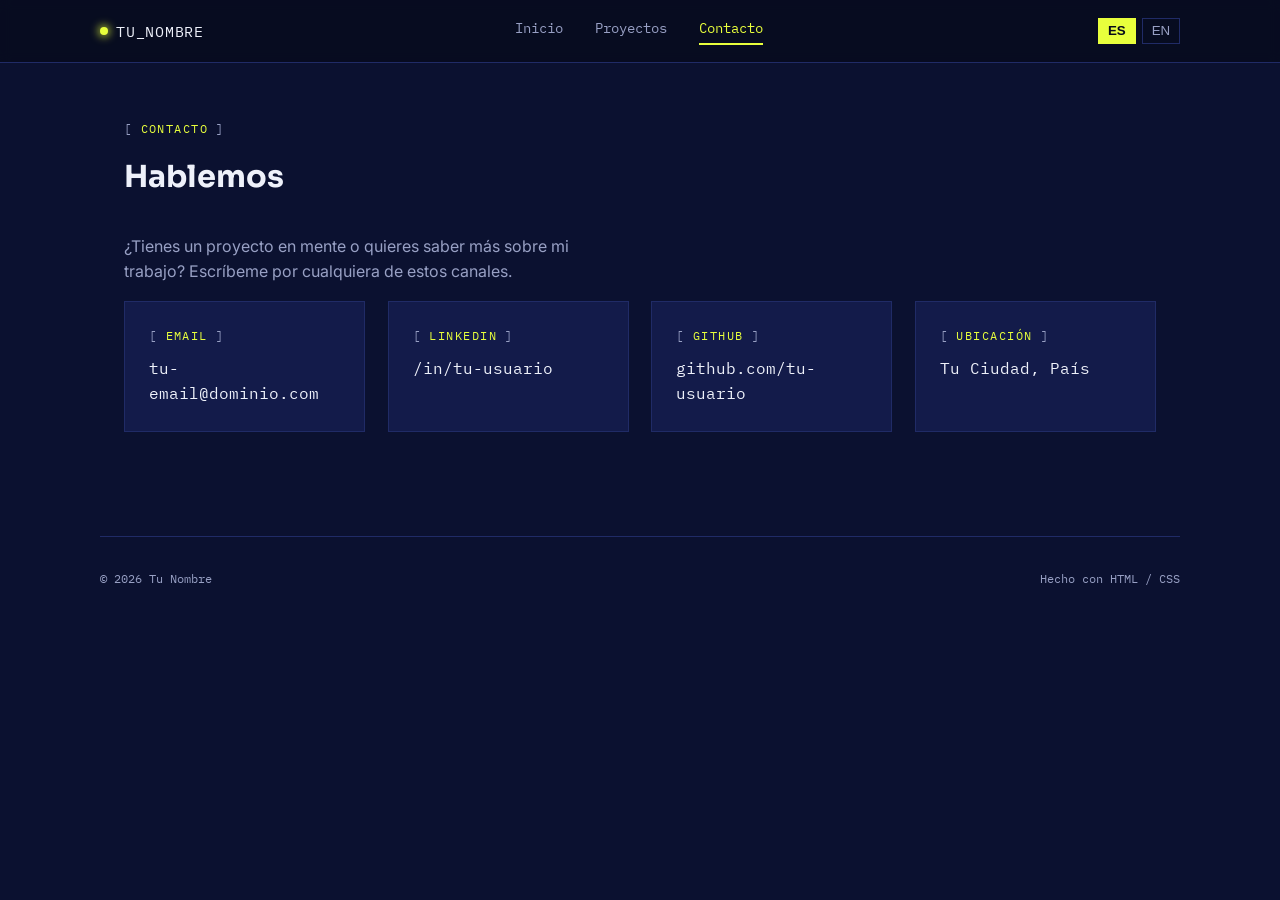
<file: contacto.html>
<!DOCTYPE html>
<html lang="es">
<head>
<meta charset="UTF-8">
<meta name="viewport" content="width=device-width, initial-scale=1.0">
<title>Contacto — Tu Nombre</title>
<link rel="preconnect" href="https://fonts.googleapis.com">
<link href="https://fonts.googleapis.com/css2?family=Sora:wght@600;700;800&family=Inter:wght@400;500&family=IBM+Plex+Mono:wght@400;500&display=swap" rel="stylesheet">
<link rel="stylesheet" href="style.css">
</head>
<body>

<header class="site">
  <div class="wrap nav">
    <div class="logo"><span class="dot"></span> TU_NOMBRE</div>
    <nav class="navlinks" id="navlinks">
      <a href="index.html" data-i18n data-es="Inicio" data-en="Home">Inicio</a>
      <a href="proyectos.html" data-i18n data-es="Proyectos" data-en="Projects">Proyectos</a>
      <a href="contacto.html" class="active" data-i18n data-es="Contacto" data-en="Contact">Contacto</a>
    </nav>
    <div class="lang-switch">
      <button class="lang-btn" data-lang="es">ES</button>
      <button class="lang-btn" data-lang="en">EN</button>
    </div>
    <button class="navtoggle" id="navtoggle" aria-label="Abrir menú">☰</button>
  </div>
</header>

<main class="wrap">
  <section>
    <p class="eyebrow" data-i18n data-es="CONTACTO" data-en="CONTACT">CONTACTO</p>
    <h2 data-i18n data-es="Hablemos" data-en="Let's talk">Hablemos</h2>
    <p style="color:var(--text-secondary); max-width:50ch; margin-bottom:1rem;" data-i18n
       data-es="¿Tienes un proyecto en mente o quieres saber más sobre mi trabajo? Escríbeme por cualquiera de estos canales."
       data-en="Have a project in mind, or want to know more about my work? Reach out through any of these channels.">
      ¿Tienes un proyecto en mente o quieres saber más sobre mi trabajo?
      Escríbeme por cualquiera de estos canales.
    </p>

    <div class="contact-block">
      <div class="contact-card">
        <p class="eyebrow">EMAIL</p>
        <a href="mailto:tu-email@dominio.com">tu-email@dominio.com</a>
      </div>
      <div class="contact-card">
        <p class="eyebrow">LINKEDIN</p>
        <a href="https://linkedin.com/in/tu-usuario" target="_blank" rel="noopener">/in/tu-usuario</a>
      </div>
      <div class="contact-card">
        <p class="eyebrow">GITHUB</p>
        <a href="https://github.com/tu-usuario" target="_blank" rel="noopener">github.com/tu-usuario</a>
      </div>
      <div class="contact-card">
        <p class="eyebrow" data-i18n data-es="UBICACIÓN" data-en="LOCATION">UBICACIÓN</p>
        <p class="value">Tu Ciudad, País</p>
      </div>
    </div>
  </section>
</main>

<footer class="site wrap">
  <span>© 2026 Tu Nombre</span>
  <span data-i18n data-es="Hecho con HTML / CSS" data-en="Made with HTML / CSS">Hecho con HTML / CSS</span>
</footer>

<script src="script.js"></script>
</body>
</html>
</file>
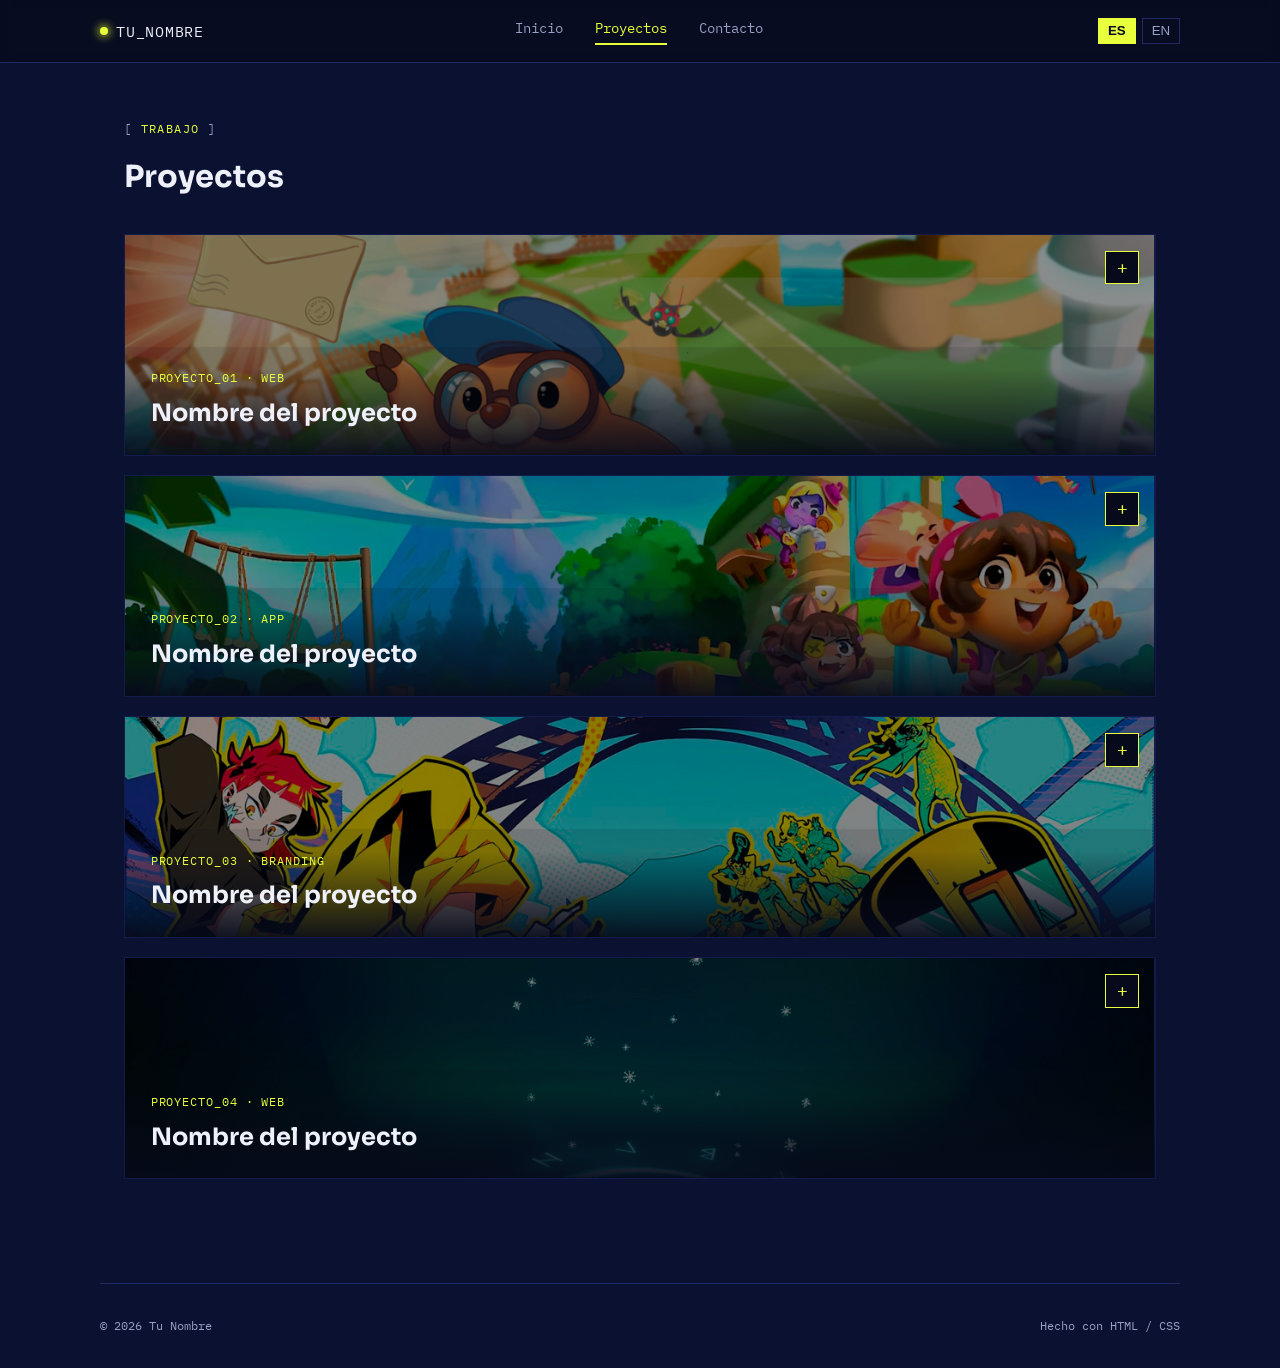
<file: proyectos.html>
<!DOCTYPE html>
<html lang="es">
<head>
<meta charset="UTF-8">
<meta name="viewport" content="width=device-width, initial-scale=1.0">
<title>Proyectos — Tu Nombre</title>
<link rel="preconnect" href="https://fonts.googleapis.com">
<link href="https://fonts.googleapis.com/css2?family=Sora:wght@600;700;800&family=Inter:wght@400;500&family=IBM+Plex+Mono:wght@400;500&display=swap" rel="stylesheet">
<link rel="stylesheet" href="style.css">
</head>
<body>

<header class="site">
  <div class="wrap nav">
    <div class="logo"><span class="dot"></span> TU_NOMBRE</div>
    <nav class="navlinks" id="navlinks">
      <a href="index.html" data-i18n data-es="Inicio" data-en="Home">Inicio</a>
      <a href="proyectos.html" class="active" data-i18n data-es="Proyectos" data-en="Projects">Proyectos</a>
      <a href="contacto.html" data-i18n data-es="Contacto" data-en="Contact">Contacto</a>
    </nav>
    <div class="lang-switch">
      <button class="lang-btn" data-lang="es">ES</button>
      <button class="lang-btn" data-lang="en">EN</button>
    </div>
    <button class="navtoggle" id="navtoggle" aria-label="Abrir menú">☰</button>
  </div>
</header>

<main class="wrap">
  <section>
    <p class="eyebrow" data-i18n data-es="TRABAJO" data-en="WORK">TRABAJO</p>
    <h2 data-i18n data-es="Proyectos" data-en="Projects">Proyectos</h2>

    <div class="projects-list">

      <details class="project-card" name="proyectos-accordion">
        <summary class="project-summary">
          <img src="assets/proyecto1.jpg" alt="" class="project-image" onerror="this.style.display='none'">
          <div class="project-overlay">
            <p class="tag">PROYECTO_01 · WEB</p>
            <h3>Nombre del proyecto</h3>
          </div>
          <span class="expand-icon">+</span>
        </summary>
        <div class="project-body">
          <p data-i18n data-es="Breve descripción: qué problema resolvía, tu rol y el resultado." data-en="Short description: what problem it solved, your role, and the outcome.">Breve descripción: qué problema resolvía, tu rol y el resultado.</p>
          <div class="stack"><span>Figma</span><span>HTML</span><span>CSS</span></div>
          <a href="#" class="view" data-i18n data-es="VER PROYECTO ▸" data-en="VIEW PROJECT ▸">VER PROYECTO ▸</a>
        </div>
      </details>

      <details class="project-card" name="proyectos-accordion">
        <summary class="project-summary">
          <img src="assets/proyecto2.jpg" alt="" class="project-image" onerror="this.style.display='none'">
          <div class="project-overlay">
            <p class="tag">PROYECTO_02 · APP</p>
            <h3>Nombre del proyecto</h3>
          </div>
          <span class="expand-icon">+</span>
        </summary>
        <div class="project-body">
          <p data-i18n data-es="Breve descripción: qué problema resolvía, tu rol y el resultado." data-en="Short description: what problem it solved, your role, and the outcome.">Breve descripción: qué problema resolvía, tu rol y el resultado.</p>
          <div class="stack"><span>JavaScript</span><span>React</span></div>
          <a href="#" class="view" data-i18n data-es="VER PROYECTO ▸" data-en="VIEW PROJECT ▸">VER PROYECTO ▸</a>
        </div>
      </details>

      <details class="project-card" name="proyectos-accordion">
        <summary class="project-summary">
          <img src="assets/proyecto3.jpg" alt="" class="project-image" onerror="this.style.display='none'">
          <div class="project-overlay">
            <p class="tag">PROYECTO_03 · BRANDING</p>
            <h3>Nombre del proyecto</h3>
          </div>
          <span class="expand-icon">+</span>
        </summary>
        <div class="project-body">
          <p data-i18n data-es="Breve descripción: qué problema resolvía, tu rol y el resultado." data-en="Short description: what problem it solved, your role, and the outcome.">Breve descripción: qué problema resolvía, tu rol y el resultado.</p>
          <div class="stack"><span>Illustrator</span><span>Photoshop</span></div>
          <a href="#" class="view" data-i18n data-es="VER PROYECTO ▸" data-en="VIEW PROJECT ▸">VER PROYECTO ▸</a>
        </div>
      </details>

      <details class="project-card" name="proyectos-accordion">
        <summary class="project-summary">
          <img src="assets/proyecto4.jpg" alt="" class="project-image" onerror="this.style.display='none'">
          <div class="project-overlay">
            <p class="tag">PROYECTO_04 · WEB</p>
            <h3>Nombre del proyecto</h3>
          </div>
          <span class="expand-icon">+</span>
        </summary>
        <div class="project-body">
          <p data-i18n data-es="Breve descripción: qué problema resolvía, tu rol y el resultado." data-en="Short description: what problem it solved, your role, and the outcome.">Breve descripción: qué problema resolvía, tu rol y el resultado.</p>
          <div class="stack"><span>Python</span><span>Flask</span></div>
          <a href="#" class="view" data-i18n data-es="VER PROYECTO ▸" data-en="VIEW PROJECT ▸">VER PROYECTO ▸</a>
        </div>
      </details>

    </div>
  </section>
</main>

<footer class="site wrap">
  <span>© 2026 Tu Nombre</span>
  <span data-i18n data-es="Hecho con HTML / CSS" data-en="Made with HTML / CSS">Hecho con HTML / CSS</span>
</footer>

<script src="script.js"></script>
</body>
</html>
</file>
<file: style.css>
/* ==========================================================
   PORTFOLIO — paleta "señal nocturna" (navy + amarillo neón)
   ========================================================== */

:root {
  --navy-950: #060a1a;
  --navy-900: #0b1130;
  --navy-800: #131b4a;
  --navy-700: #202b66;
  --neon: #e8ff3c;
  --neon-dim: #c7da2e;
  --text-primary: #eef1fa;
  --text-secondary: #98a0c4;

  --font-display: "Sora", sans-serif;
  --font-body: "Inter", sans-serif;
  --font-mono: "IBM Plex Mono", monospace;
}

* { box-sizing: border-box; margin: 0; padding: 0; }

html { scroll-behavior: smooth; }

body {
  background: var(--navy-900);
  color: var(--text-primary);
  font-family: var(--font-body);
  line-height: 1.6;
  min-height: 100vh;
}

img { max-width: 100%; display: block; }
a { color: inherit; text-decoration: none; }

.wrap {
  max-width: 1080px;
  margin: 0 auto;
  padding: 0 1.5rem;
}

/* -------------------- eyebrow tipo "consola" -------------------- */
.eyebrow {
  font-family: var(--font-mono);
  font-size: 0.78rem;
  letter-spacing: 0.12em;
  color: var(--neon);
  display: flex;
  align-items: center;
  gap: 0.5rem;
  margin-bottom: 0.9rem;
}
.eyebrow::before { content: "["; color: var(--text-secondary); }
.eyebrow::after { content: "]"; color: var(--text-secondary); }

/* -------------------- header / nav -------------------- */
header.site {
  border-bottom: 1px solid var(--navy-700);
  background: rgba(6, 10, 26, 0.7);
  backdrop-filter: blur(6px);
  position: sticky;
  top: 0;
  z-index: 20;
}
.nav {
  display: flex;
  align-items: center;
  justify-content: space-between;
  padding: 1.1rem 0;
}
.logo {
  font-family: var(--font-mono);
  font-size: 0.95rem;
  letter-spacing: 0.05em;
  color: var(--text-primary);
  display: flex;
  align-items: center;
  gap: 0.5rem;
}
.dot {
  width: 8px;
  height: 8px;
  border-radius: 50%;
  background: var(--neon);
  box-shadow: 0 0 8px 2px rgba(232, 255, 60, 0.7);
  animation: pulse 2.2s ease-in-out infinite;
}
@keyframes pulse {
  0%, 100% { opacity: 1; transform: scale(1); }
  50% { opacity: 0.55; transform: scale(0.8); }
}
.navlinks { display: flex; gap: 2rem; font-family: var(--font-mono); font-size: 0.85rem; }
.navlinks a {
  color: var(--text-secondary);
  position: relative;
  padding-bottom: 4px;
  transition: color 0.2s;
}
.navlinks a:hover, .navlinks a.active { color: var(--neon); }
.navlinks a.active::after {
  content: "";
  position: absolute;
  left: 0; right: 0; bottom: -1px;
  height: 2px;
  background: var(--neon);
}
.navtoggle { display: none; background: none; border: none; color: var(--text-primary); font-size: 1.4rem; cursor: pointer; }

.lang-switch {
  display: flex;
  gap: 0.4rem;
  font-family: var(--font-mono);
  font-size: 0.72rem;
  margin-left: 1.5rem;
}
.lang-btn {
  background: none;
  border: 1px solid var(--navy-700);
  color: var(--text-secondary);
  padding: 0.3rem 0.55rem;
  cursor: pointer;
  transition: all 0.2s;
}
.lang-btn:hover { color: var(--text-primary); border-color: var(--text-secondary); }
.lang-btn.active {
  color: var(--navy-950);
  background: var(--neon);
  border-color: var(--neon);
  font-weight: 600;
}

/* -------------------- hero / bio -------------------- */
.hero {
  padding: 5rem 0 4rem;
  display: grid;
  grid-template-columns: 1.15fr 0.85fr;
  gap: 3.5rem;
  align-items: center;
}
.hero h1 {
  font-family: var(--font-display);
  font-size: clamp(2.4rem, 5vw, 3.6rem);
  font-weight: 700;
  line-height: 1.08;
  margin-bottom: 1.2rem;
}
.hero h1 span.hl { color: var(--neon); }
.hero p.lead {
  color: var(--text-secondary);
  font-size: 1.08rem;
  max-width: 46ch;
  margin-bottom: 1.8rem;
}
.cta-row { display: flex; gap: 1rem; flex-wrap: wrap; }

.btn {
  font-family: var(--font-mono);
  font-size: 0.85rem;
  letter-spacing: 0.03em;
  padding: 0.75rem 1.4rem;
  border-radius: 4px;
  border: 1px solid var(--navy-700);
  transition: all 0.2s;
  display: inline-block;
}
.btn-primary { background: var(--neon); color: var(--navy-950); border-color: var(--neon); font-weight: 600; }
.btn-primary:hover { background: var(--neon-dim); border-color: var(--neon-dim); }
.btn-ghost { color: var(--text-primary); }
.btn-ghost:hover { border-color: var(--neon); color: var(--neon); }

/* -------------------- marco de foto tipo "escaneo" -------------------- */
.photo-frame {
  position: relative;
  aspect-ratio: 4 / 5;
  background: var(--navy-800);
  border: 1px solid var(--navy-700);
}
.photo-frame img { width: 100%; height: 100%; object-fit: cover; }
.photo-frame .corner {
  position: absolute;
  width: 22px; height: 22px;
  border: 2px solid var(--neon);
}
.photo-frame .corner.tl { top: -1px; left: -1px; border-right: none; border-bottom: none; }
.photo-frame .corner.tr { top: -1px; right: -1px; border-left: none; border-bottom: none; }
.photo-frame .corner.bl { bottom: -1px; left: -1px; border-right: none; border-top: none; }
.photo-frame .corner.br { bottom: -1px; right: -1px; border-left: none; border-top: none; }
.photo-status {
  position: absolute;
  bottom: 0.7rem; left: 0.7rem;
  font-family: var(--font-mono);
  font-size: 0.7rem;
  letter-spacing: 0.08em;
  background: rgba(6, 10, 26, 0.75);
  color: var(--neon);
  padding: 0.3rem 0.55rem;
  display: flex; align-items: center; gap: 0.4rem;
}

/* -------------------- secciones generales -------------------- */
section { padding: 3.5rem 0; }
section h2 {
  font-family: var(--font-display);
  font-size: 1.9rem;
  margin-bottom: 2rem;
}
.divider { border: none; border-top: 1px solid var(--navy-700); }

/* -------------------- skills -------------------- */
.skill-groups {
  display: flex;
  flex-direction: column;
  gap: 2.2rem;
}
.skill-group h3 {
  font-family: var(--font-mono);
  font-size: 0.8rem;
  letter-spacing: 0.1em;
  color: var(--text-secondary);
  margin-bottom: 1rem;
}
.skill-row {
  display: flex;
  flex-wrap: wrap;
  gap: 1rem;
}
.skill-chip {
  display: flex;
  align-items: center;
  gap: 0.7rem;
  background: var(--navy-800);
  border: 1px solid var(--navy-700);
  padding: 0.75rem 1.1rem;
  transition: border-color 0.2s, transform 0.2s;
}
.skill-chip:hover { border-color: var(--neon); transform: translateY(-2px); }
.skill-chip i {
  font-size: 1.5rem;
  width: 1.5rem;
  text-align: center;
  color: var(--neon);
}
.skill-chip span:last-child {
  font-family: var(--font-mono);
  font-size: 0.85rem;
  color: var(--text-primary);
  white-space: nowrap;
}
.skill-chip .initials {
  width: 1.5rem;
  height: 1.5rem;
  display: flex;
  align-items: center;
  justify-content: center;
  font-family: var(--font-mono);
  font-size: 0.7rem;
  font-weight: 600;
  color: var(--navy-950);
  background: var(--neon);
}

/* -------------------- proyectos -------------------- */
.projects-list {
  display: flex;
  flex-direction: column;
  gap: 1.2rem;
}

.project-card {
  background: var(--navy-800);
  border: 1px solid transparent;
  overflow: hidden;
  transition: border-color 0.2s;
}
.project-card:hover { border-color: var(--neon); }
.project-card[open] { border-color: var(--neon); }

/* cabecera clicable (rectángulo con imagen + texto superpuesto) */
.project-summary {
  list-style: none;
  cursor: pointer;
  position: relative;
  display: block;
  height: 220px;
  overflow: hidden;
}
.project-summary::-webkit-details-marker { display: none; }

.project-image {
  position: absolute;
  inset: -1px;
  width: calc(100% + 2px);
  height: calc(100% + 2px);
  object-fit: cover;
  object-position: top;
  display: block;
  filter: brightness(0.55);
  transition: filter 0.3s;
}
.project-summary:hover .project-image,
.project-card[open] .project-image {
  filter: brightness(1);
}

.project-overlay {
  position: absolute;
  left: 0; right: 0; bottom: 0;
  padding: 1.4rem 1.6rem;
  background: linear-gradient(to top, rgba(6, 10, 26, 0.92), rgba(6, 10, 26, 0.1) 80%);
}
.project-overlay .tag {
  font-family: var(--font-mono);
  font-size: 0.72rem;
  color: var(--neon);
  letter-spacing: 0.08em;
  margin-bottom: 0.4rem;
}
.project-overlay h3 {
  font-family: var(--font-display);
  font-size: 1.5rem;
  color: var(--text-primary);
}

.expand-icon {
  position: absolute;
  top: 1rem; right: 1rem;
  width: 2.1rem; height: 2.1rem;
  display: flex; align-items: center; justify-content: center;
  background: var(--navy-950);
  border: 1px solid var(--neon);
  color: var(--neon);
  font-family: var(--font-mono);
  font-size: 1.1rem;
  transition: transform 0.25s;
}
.project-card[open] .expand-icon { transform: rotate(45deg); }

/* contenido desplegado */
.project-body { padding: 1.6rem; }
.project-body p { color: var(--text-secondary); font-size: 0.95rem; margin-bottom: 1rem; }
.stack { display: flex; flex-wrap: wrap; gap: 0.4rem; margin-bottom: 1rem; }
.stack span {
  font-family: var(--font-mono);
  font-size: 0.68rem;
  border: 1px solid var(--navy-700);
  padding: 0.2rem 0.5rem;
  color: var(--text-secondary);
}
.project-body a.view { font-family: var(--font-mono); font-size: 0.82rem; color: var(--neon); }
.project-body a.view:hover { color: var(--neon-dim); }


/* -------------------- contacto -------------------- */
.contact-block {
  display: grid;
  grid-template-columns: repeat(auto-fit, minmax(240px, 1fr));
  gap: 1.4rem;
  margin-top: 1rem;
}
.contact-card {
  background: var(--navy-800);
  border: 1px solid var(--navy-700);
  padding: 1.5rem;
}
.contact-card .eyebrow { margin-bottom: 0.6rem; }
.contact-card a, .contact-card p.value {
  font-family: var(--font-mono);
  font-size: 1rem;
  color: var(--text-primary);
}
.contact-card a:hover { color: var(--neon); }

/* -------------------- footer -------------------- */
footer.site {
  border-top: 1px solid var(--navy-700);
  padding: 2rem 0;
  margin-top: 3rem;
  font-family: var(--font-mono);
  font-size: 0.78rem;
  color: var(--text-secondary);
  display: flex;
  justify-content: space-between;
  flex-wrap: wrap;
  gap: 0.5rem;
}

/* -------------------- responsive -------------------- */
@media (max-width: 760px) {
  .hero { grid-template-columns: 1fr; padding-top: 3rem; }
  .hero .photo-frame { order: -1; max-width: 260px; margin: 0 auto; }
  .navlinks {
    position: absolute;
    top: 100%; left: 0; right: 0;
    background: var(--navy-950);
    flex-direction: column;
    gap: 0;
    border-top: 1px solid var(--navy-700);
    display: none;
  }
  .navlinks.open { display: flex; }
  .navlinks a { padding: 1rem 1.5rem; border-bottom: 1px solid var(--navy-700); }
  .navtoggle { display: block; }
}

@media (prefers-reduced-motion: reduce) {
  .dot { animation: none; }
  html { scroll-behavior: auto; }
}

/* -------------------- foco accesible -------------------- */
a:focus-visible, button:focus-visible {
  outline: 2px solid var(--neon);
  outline-offset: 3px;
}
</file>
